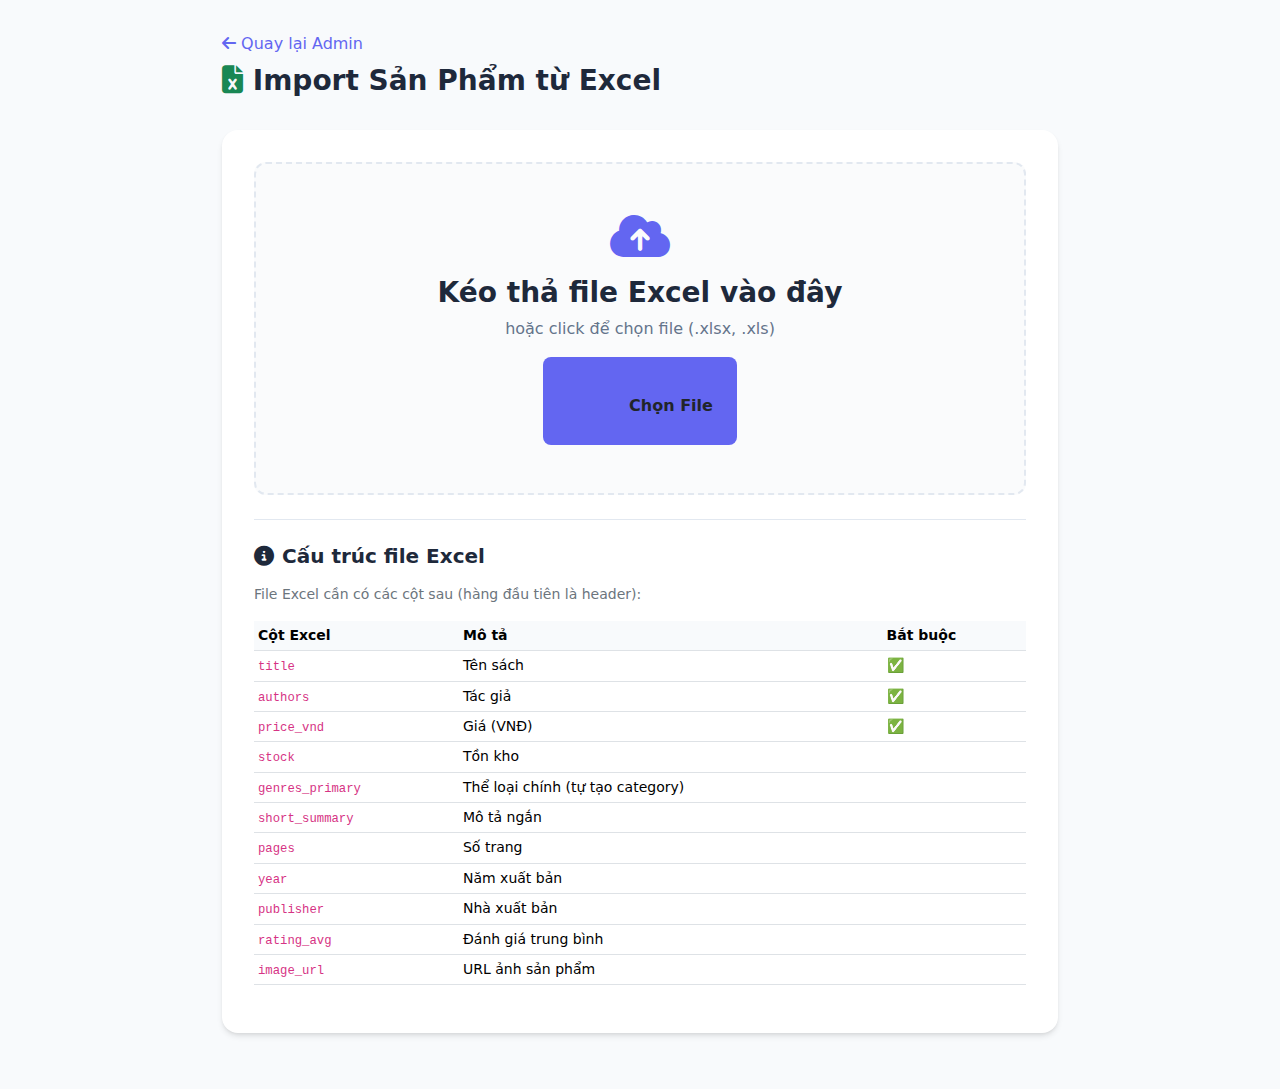
<file: templates/admin/import_products.html>
<!DOCTYPE html>
<html lang="vi">

<head>
    <meta charset="UTF-8">
    <meta name="viewport" content="width=device-width, initial-scale=1.0">
    <title>Import Sản Phẩm - Admin</title>
    <link href="https://cdn.jsdelivr.net/npm/bootstrap@5.3.0/dist/css/bootstrap.min.css" rel="stylesheet">
    <link href="https://cdnjs.cloudflare.com/ajax/libs/font-awesome/6.4.0/css/all.min.css" rel="stylesheet">
    <style>
        :root {
            --primary-color: #6366f1;
            --success-color: #10b981;
            --error-color: #ef4444;
            --bg-color: #f8fafc;
            --card-bg: #ffffff;
            --text-primary: #1e293b;
            --text-secondary: #64748b;
            --border-color: #e2e8f0;
        }

        body {
            background: var(--bg-color);
            font-family: 'Segoe UI', system-ui, -apple-system, sans-serif;
            min-height: 100vh;
        }

        .container {
            max-width: 900px;
            padding: 2rem;
        }

        .page-header {
            margin-bottom: 2rem;
        }

        .page-header h1 {
            color: var(--text-primary);
            font-weight: 700;
            font-size: 1.75rem;
        }

        .page-header a {
            color: var(--primary-color);
            text-decoration: none;
        }

        .upload-card {
            background: var(--card-bg);
            border-radius: 16px;
            box-shadow: 0 4px 6px -1px rgba(0, 0, 0, 0.1), 0 2px 4px -2px rgba(0, 0, 0, 0.1);
            padding: 2rem;
            margin-bottom: 1.5rem;
        }

        .drop-zone {
            border: 2px dashed var(--border-color);
            border-radius: 12px;
            padding: 3rem 2rem;
            text-align: center;
            transition: all 0.3s ease;
            cursor: pointer;
            background: #fafbfc;
        }

        .drop-zone:hover,
        .drop-zone.dragover {
            border-color: var(--primary-color);
            background: rgba(99, 102, 241, 0.05);
        }

        .drop-zone i {
            font-size: 3rem;
            color: var(--primary-color);
            margin-bottom: 1rem;
        }

        .drop-zone h3 {
            color: var(--text-primary);
            font-weight: 600;
            margin-bottom: 0.5rem;
        }

        .drop-zone p {
            color: var(--text-secondary);
            margin-bottom: 1rem;
        }

        .file-input {
            display: none;
        }

        .btn-primary-custom {
            background: var(--primary-color);
            border: none;
            padding: 0.75rem 1.5rem;
            border-radius: 8px;
            font-weight: 600;
            transition: all 0.2s ease;
        }

        .btn-primary-custom:hover {
            background: #4f46e5;
            transform: translateY(-1px);
        }

        .file-info {
            display: none;
            align-items: center;
            gap: 1rem;
            padding: 1rem;
            background: rgba(99, 102, 241, 0.1);
            border-radius: 8px;
            margin-top: 1rem;
        }

        .file-info.show {
            display: flex;
        }

        .file-info i {
            font-size: 2rem;
            color: var(--primary-color);
        }

        .file-info .file-name {
            font-weight: 600;
            color: var(--text-primary);
        }

        .file-info .file-size {
            color: var(--text-secondary);
            font-size: 0.875rem;
        }

        .results-card {
            display: none;
        }

        .results-card.show {
            display: block;
        }

        .result-stats {
            display: grid;
            grid-template-columns: repeat(2, 1fr);
            gap: 1rem;
            margin-bottom: 1.5rem;
        }

        .stat-box {
            padding: 1rem;
            border-radius: 8px;
            text-align: center;
        }

        .stat-box.success {
            background: rgba(16, 185, 129, 0.1);
            color: var(--success-color);
        }

        .stat-box.error {
            background: rgba(239, 68, 68, 0.1);
            color: var(--error-color);
        }

        .stat-box .number {
            font-size: 2rem;
            font-weight: 700;
        }

        .stat-box .label {
            font-size: 0.875rem;
        }

        .imported-list {
            max-height: 300px;
            overflow-y: auto;
        }

        .imported-item {
            display: flex;
            align-items: center;
            padding: 0.75rem;
            border-bottom: 1px solid var(--border-color);
        }

        .imported-item:last-child {
            border-bottom: none;
        }

        .imported-item i {
            color: var(--success-color);
            margin-right: 0.75rem;
        }

        .error-item {
            display: flex;
            align-items: center;
            padding: 0.75rem;
            background: rgba(239, 68, 68, 0.05);
            border-radius: 8px;
            margin-bottom: 0.5rem;
        }

        .error-item i {
            color: var(--error-color);
            margin-right: 0.75rem;
        }

        .loading-overlay {
            display: none;
            position: fixed;
            top: 0;
            left: 0;
            right: 0;
            bottom: 0;
            background: rgba(0, 0, 0, 0.5);
            justify-content: center;
            align-items: center;
            z-index: 9999;
        }

        .loading-overlay.show {
            display: flex;
        }

        .loading-box {
            background: white;
            padding: 2rem;
            border-radius: 12px;
            text-align: center;
        }

        .spinner {
            width: 48px;
            height: 48px;
            border: 4px solid var(--border-color);
            border-top-color: var(--primary-color);
            border-radius: 50%;
            animation: spin 1s linear infinite;
            margin: 0 auto 1rem;
        }

        @keyframes spin {
            to {
                transform: rotate(360deg);
            }
        }

        .template-section {
            margin-top: 1.5rem;
            padding-top: 1.5rem;
            border-top: 1px solid var(--border-color);
        }

        .template-section h5 {
            color: var(--text-primary);
            font-weight: 600;
            margin-bottom: 1rem;
        }

        .columns-table {
            font-size: 0.875rem;
        }

        .columns-table th {
            background: var(--bg-color);
        }
    </style>
</head>

<body>
    <div class="loading-overlay" id="loadingOverlay">
        <div class="loading-box">
            <div class="spinner"></div>
            <p>Đang import dữ liệu...</p>
        </div>
    </div>

    <div class="container">
        <div class="page-header">
            <a href="/admin"><i class="fas fa-arrow-left"></i> Quay lại Admin</a>
            <h1 class="mt-2"><i class="fas fa-file-excel text-success"></i> Import Sản Phẩm từ Excel</h1>
        </div>

        <div class="upload-card">
            <div class="drop-zone" id="dropZone">
                <i class="fas fa-cloud-upload-alt"></i>
                <h3>Kéo thả file Excel vào đây</h3>
                <p>hoặc click để chọn file (.xlsx, .xls)</p>
                <button class="btn btn-primary-custom" onclick="document.getElementById('fileInput').click()">
                    <i class="fas fa-folder-open me-2"></i>Chọn File
                </button>
                <input type="file" id="fileInput" class="file-input" accept=".xlsx,.xls">
            </div>

            <div class="file-info" id="fileInfo">
                <i class="fas fa-file-excel"></i>
                <div>
                    <div class="file-name" id="fileName"></div>
                    <div class="file-size" id="fileSize"></div>
                </div>
                <button class="btn btn-primary-custom ms-auto" id="importBtn" onclick="importFile()">
                    <i class="fas fa-upload me-2"></i>Import
                </button>
            </div>

            <div class="template-section">
                <h5><i class="fas fa-info-circle me-2"></i>Cấu trúc file Excel</h5>
                <p class="text-secondary small">File Excel cần có các cột sau (hàng đầu tiên là header):</p>
                <div class="table-responsive">
                    <table class="table table-sm columns-table">
                        <thead>
                            <tr>
                                <th>Cột Excel</th>
                                <th>Mô tả</th>
                                <th>Bắt buộc</th>
                            </tr>
                        </thead>
                        <tbody>
                            <tr>
                                <td><code>title</code></td>
                                <td>Tên sách</td>
                                <td>✅</td>
                            </tr>
                            <tr>
                                <td><code>authors</code></td>
                                <td>Tác giả</td>
                                <td>✅</td>
                            </tr>
                            <tr>
                                <td><code>price_vnd</code></td>
                                <td>Giá (VNĐ)</td>
                                <td>✅</td>
                            </tr>
                            <tr>
                                <td><code>stock</code></td>
                                <td>Tồn kho</td>
                                <td></td>
                            </tr>
                            <tr>
                                <td><code>genres_primary</code></td>
                                <td>Thể loại chính (tự tạo category)</td>
                                <td></td>
                            </tr>
                            <tr>
                                <td><code>short_summary</code></td>
                                <td>Mô tả ngắn</td>
                                <td></td>
                            </tr>
                            <tr>
                                <td><code>pages</code></td>
                                <td>Số trang</td>
                                <td></td>
                            </tr>
                            <tr>
                                <td><code>year</code></td>
                                <td>Năm xuất bản</td>
                                <td></td>
                            </tr>
                            <tr>
                                <td><code>publisher</code></td>
                                <td>Nhà xuất bản</td>
                                <td></td>
                            </tr>
                            <tr>
                                <td><code>rating_avg</code></td>
                                <td>Đánh giá trung bình</td>
                                <td></td>
                            </tr>
                            <tr>
                                <td><code>image_url</code></td>
                                <td>URL ảnh sản phẩm</td>
                                <td></td>
                            </tr>
                        </tbody>
                    </table>
                </div>
            </div>
        </div>

        <div class="upload-card results-card" id="resultsCard">
            <h4><i class="fas fa-chart-bar me-2"></i>Kết quả Import</h4>

            <div class="result-stats">
                <div class="stat-box success">
                    <div class="number" id="successCount">0</div>
                    <div class="label">Thành công</div>
                </div>
                <div class="stat-box error">
                    <div class="number" id="errorCount">0</div>
                    <div class="label">Lỗi</div>
                </div>
            </div>

            <div id="importedBooks">
                <h5>Sách đã import:</h5>
                <div class="imported-list" id="importedList"></div>
            </div>

            <div id="errorSection" style="display: none;">
                <h5 class="text-danger mt-3">Chi tiết lỗi:</h5>
                <div id="errorList"></div>
            </div>
        </div>
    </div>

    <script>
        const dropZone = document.getElementById('dropZone');
        const fileInput = document.getElementById('fileInput');
        const fileInfo = document.getElementById('fileInfo');
        let selectedFile = null;

        // Drag and drop handlers
        dropZone.addEventListener('dragover', (e) => {
            e.preventDefault();
            dropZone.classList.add('dragover');
        });

        dropZone.addEventListener('dragleave', () => {
            dropZone.classList.remove('dragover');
        });

        dropZone.addEventListener('drop', (e) => {
            e.preventDefault();
            dropZone.classList.remove('dragover');
            const files = e.dataTransfer.files;
            if (files.length > 0) {
                handleFile(files[0]);
            }
        });

        // File input change
        fileInput.addEventListener('change', (e) => {
            if (e.target.files.length > 0) {
                handleFile(e.target.files[0]);
            }
        });

        function handleFile(file) {
            if (!file.name.match(/\.(xlsx|xls)$/i)) {
                alert('Vui lòng chọn file Excel (.xlsx hoặc .xls)');
                return;
            }

            selectedFile = file;
            document.getElementById('fileName').textContent = file.name;
            document.getElementById('fileSize').textContent = formatFileSize(file.size);
            fileInfo.classList.add('show');
        }

        function formatFileSize(bytes) {
            if (bytes === 0) return '0 Bytes';
            const k = 1024;
            const sizes = ['Bytes', 'KB', 'MB', 'GB'];
            const i = Math.floor(Math.log(bytes) / Math.log(k));
            return parseFloat((bytes / Math.pow(k, i)).toFixed(2)) + ' ' + sizes[i];
        }

        async function importFile() {
            if (!selectedFile) {
                alert('Vui lòng chọn file trước');
                return;
            }

            const loadingOverlay = document.getElementById('loadingOverlay');
            loadingOverlay.classList.add('show');

            try {
                const formData = new FormData();
                formData.append('file', selectedFile);

                const response = await fetch('/api/admin/import-products', {
                    method: 'POST',
                    body: formData
                });

                const data = await response.json();

                if (!response.ok) {
                    throw new Error(data.detail || 'Lỗi import');
                }

                // Show results
                showResults(data.results);

            } catch (error) {
                alert('Lỗi: ' + error.message);
            } finally {
                loadingOverlay.classList.remove('show');
            }
        }

        function showResults(results) {
            const resultsCard = document.getElementById('resultsCard');
            resultsCard.classList.add('show');

            document.getElementById('successCount').textContent = results.success;
            document.getElementById('errorCount').textContent = results.errors;

            // Show imported books
            const importedList = document.getElementById('importedList');
            importedList.innerHTML = '';

            if (results.imported_books && results.imported_books.length > 0) {
                results.imported_books.forEach(book => {
                    importedList.innerHTML += `
                        <div class="imported-item">
                            <i class="fas fa-check-circle"></i>
                            <span><strong>${book.title}</strong> ${book.category ? '(' + book.category + ')' : ''}</span>
                        </div>
                    `;
                });
            }

            // Show errors
            const errorSection = document.getElementById('errorSection');
            const errorList = document.getElementById('errorList');

            if (results.error_details && results.error_details.length > 0) {
                errorSection.style.display = 'block';
                errorList.innerHTML = '';
                results.error_details.forEach(err => {
                    errorList.innerHTML += `
                        <div class="error-item">
                            <i class="fas fa-times-circle"></i>
                            <span>Dòng ${err.row}: ${err.error}</span>
                        </div>
                    `;
                });
            } else {
                errorSection.style.display = 'none';
            }

            // Scroll to results
            resultsCard.scrollIntoView({ behavior: 'smooth' });
        }
    </script>
</body>

</html>
</file>
